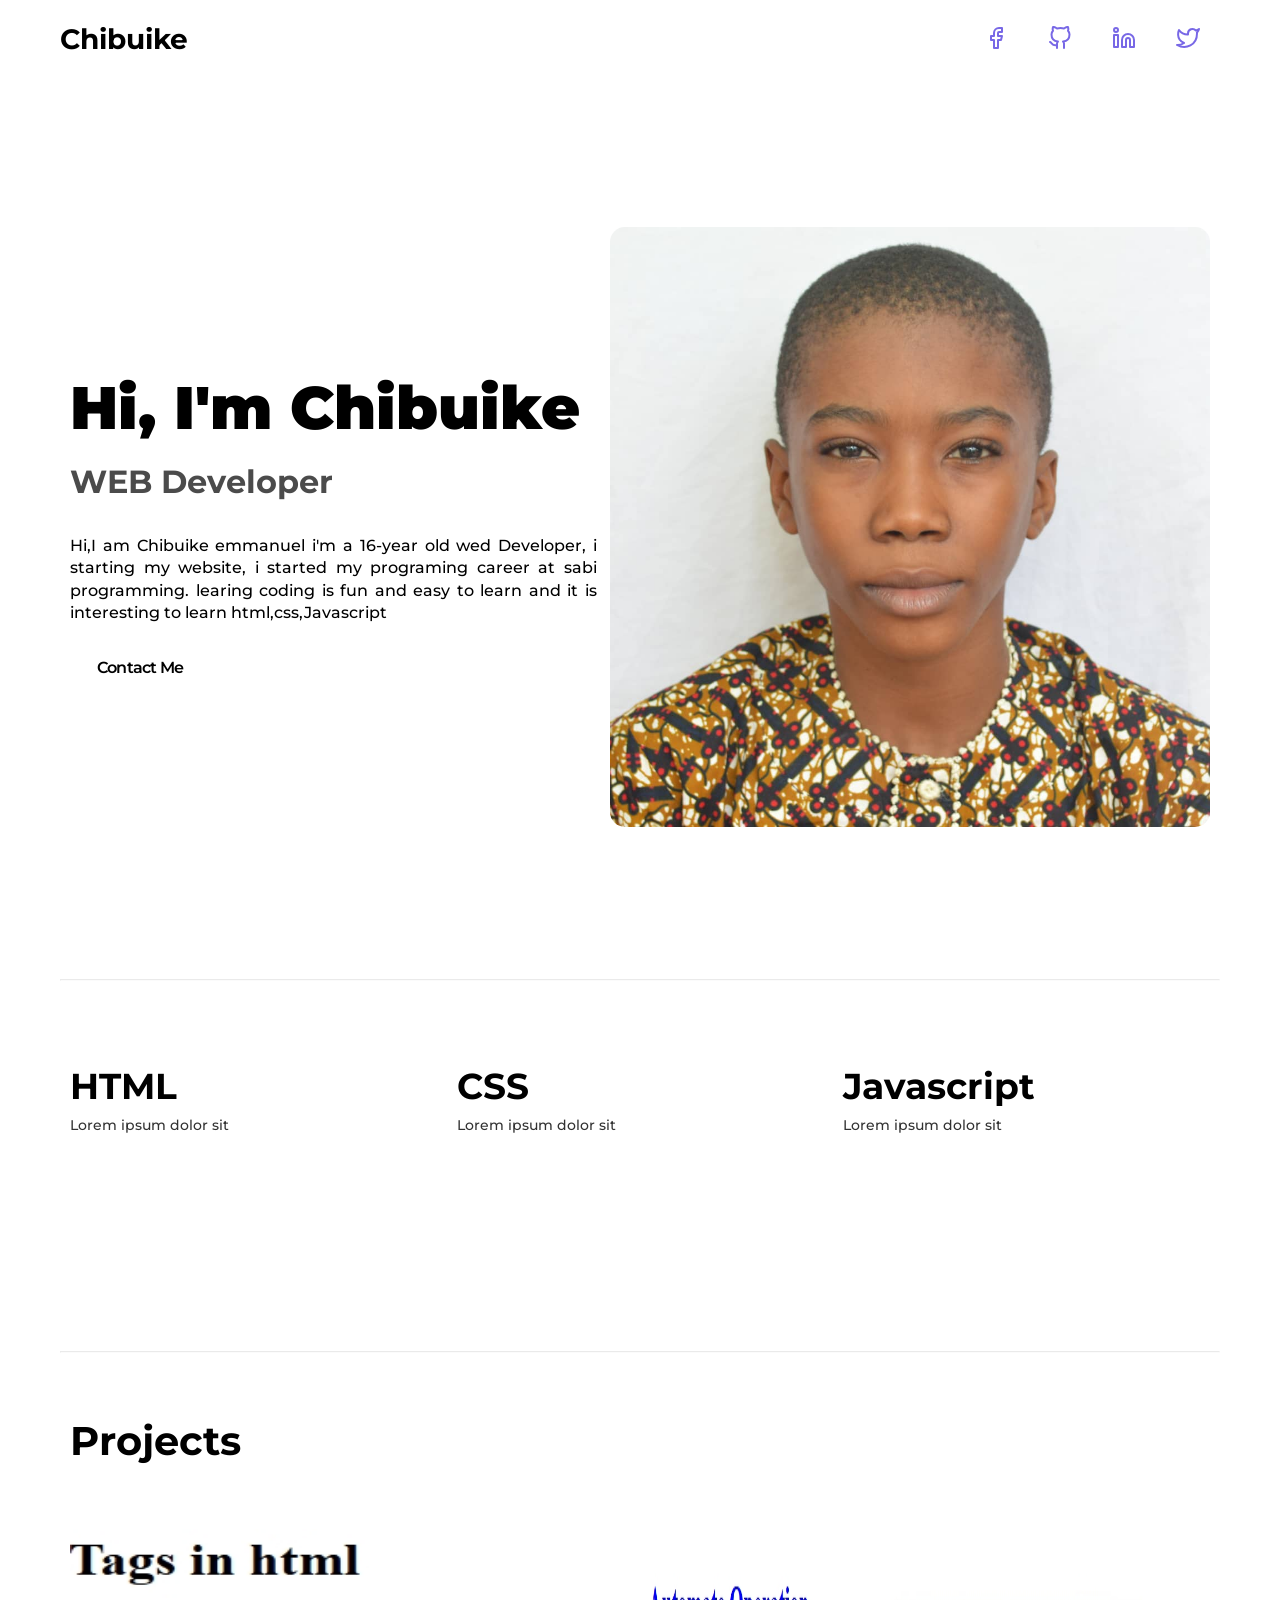
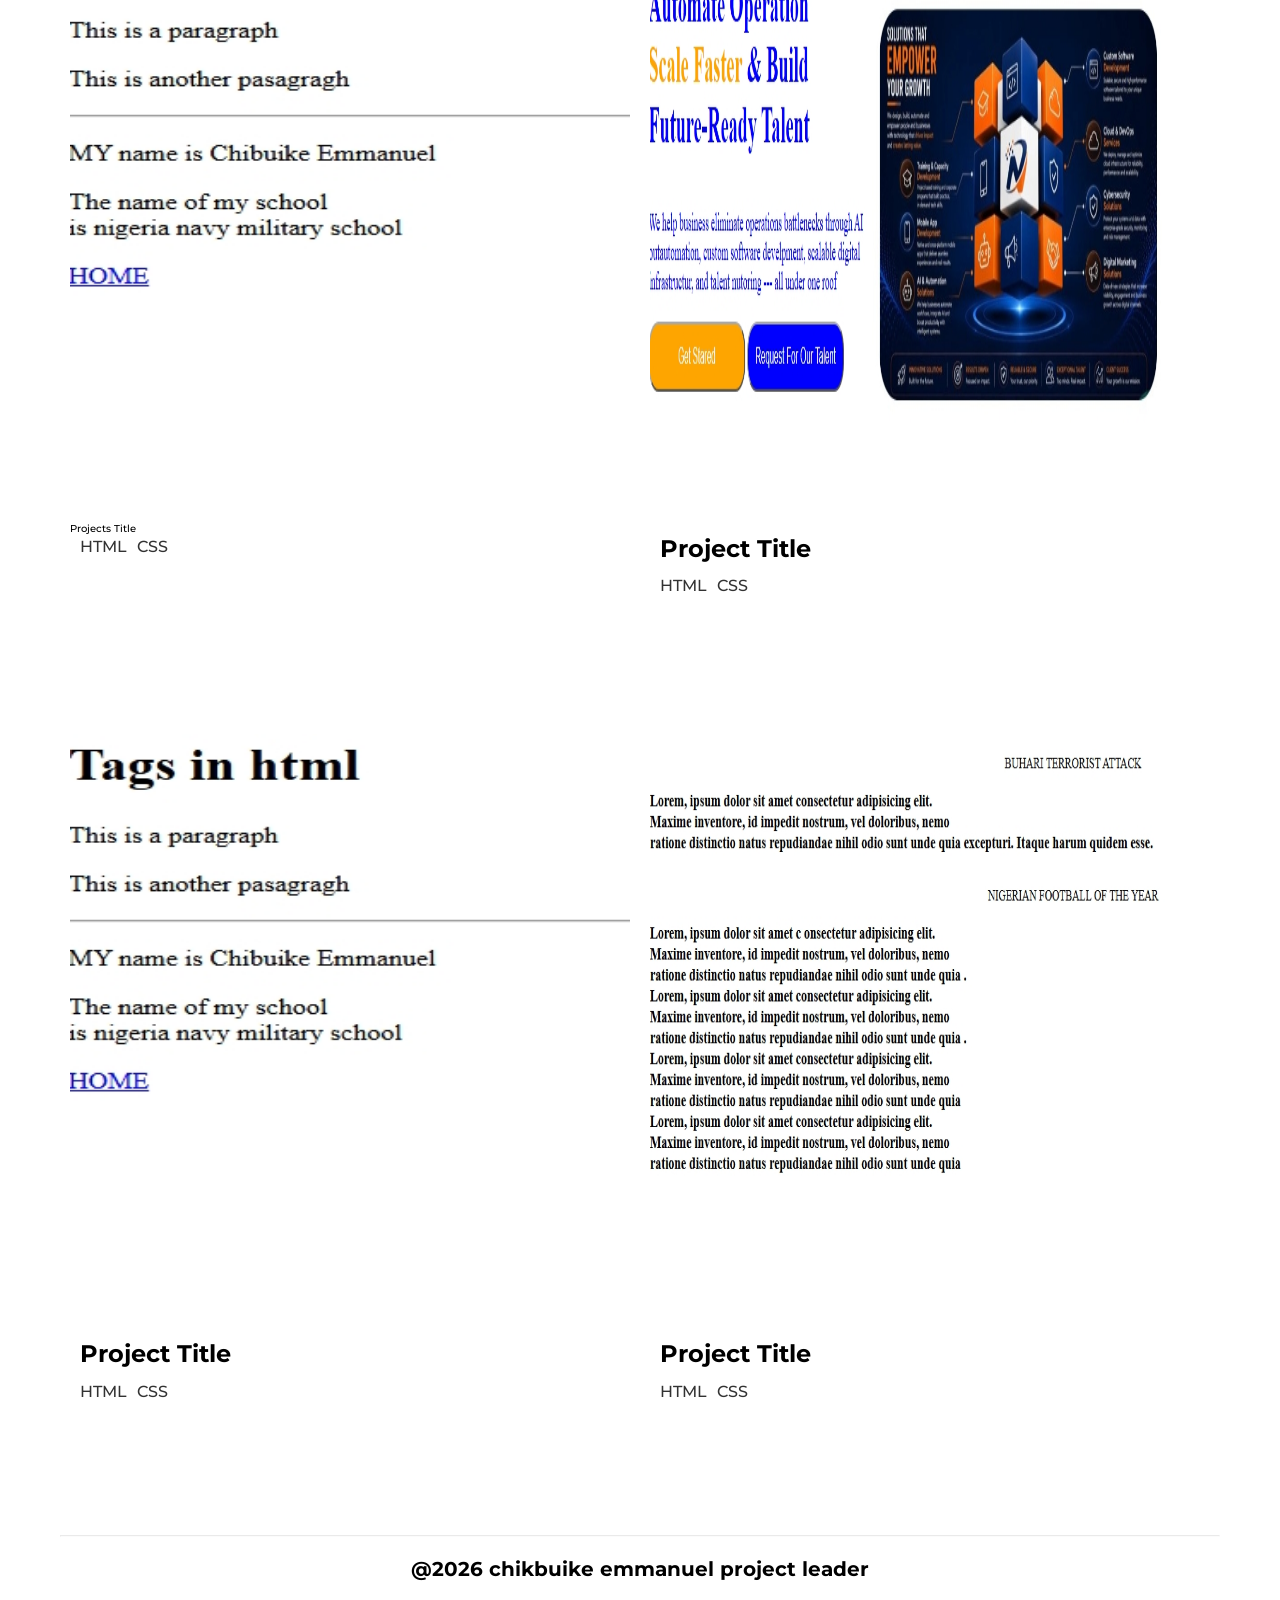
<file: index.html>
<!DOCTYPE html>
<html lang="en">

<head>
    <meta charset="UTF-8">
    <meta http-equiv="X-UA-Compatible" content="IE=edge">
    <meta name="viewport" content="width=device-width, initial-scale=1.0">
    <meta name="description" content="Basic Portfolio" />
    <title>My Project</title>
    <link rel="apple-touch-icon" sizes="180x180" href="apple-touch-icon.png">
    <link rel="icon" type="image/png" sizes="32x32" href="favicon-32x32.png">
    <link rel="icon" type="image/png" sizes="16x16" href="favicon-16x16.png">
    <link rel="manifest" href="site.webmanifest">
    <link rel="stylesheet" href="style.css">
</head>

<body>
    <div class="wrapper">
        <header>
            <nav class="navbar">
                <div class="navbar-title">
                    <h1>Chibuike</h1>
                </div>
                <div class="social-links">
                    <ul>
                        <li><a href="#"><img src="./images/facebook.svg" alt="facebook"></a></li>
                        <li><a href="#"><img src="./images/github.svg" alt="facebook"></a></li>
                        <li><a href="#"><img src="./images/linkedin.svg" alt="facebook"></a></li>
                        <li><a href="#"><img src="./images/twitter.svg" alt="facebook"></a></li>
                    </ul>
                </div>
            </nav>
        </header>
        <main>
            <section class="hero">
                <div class="hero-image">
                    <img class="images" src="Caputure.PMM.jpg" style="border-radius: 15px;" alt="Profile">
                </div>
                <div class="hero-info">
                    <h1>
                        Hi, I'm <span>Chibuike</span>
                    </h1>
                    <h2>
                        WEB Developer
                    </h2>
                    <p>
                        
                    Hi,I am Chibuike emmanuel
                    i'm a 16-year old wed Developer, i starting my website, i started my programing career at
                    sabi programming. learing coding is fun and easy to learn and it is interesting to learn 
                    html,css,Javascript
                        
                    
                    </p>
                    <a href="#" class="button">Contact Me</a>
                </div>
            </section>
            <hr>
            <section class="skills">
                <div class="skills-card">
                    <h2>HTML</h2>
                    <p>Lorem ipsum dolor sit</p>
                </div>
                <div class="skills-card">
                    <h2>CSS</h2>
                    <p>Lorem ipsum dolor sit</p>
                </div>
                <div class="skills-card">
                    <h2>Javascript</h2>
                    <p>Lorem ipsum dolor sit</p>
                </div>
            </section>
            <hr>
            <section class="projects-info">
                <h1>Projects</h1>
                <div class="projects-cards">
                    <div class="project-card-info">
                        <img src="Screenshot_2-9-2026_114125_.jpeg" width="512" alt="Projects" class="card-info"
                        <h2> Projects Title</h2>
                        <ul>

                            <li>HTML</li>
                            <li>CSS</li>
                        </ul>
                    </div>
                    <div class="project-card-info">
                        <img src="Screenshot_2-9-2026_121855_.jpeg" width="512" alt="Projets" class="card-info">
                        <h2>Project Title</h2>
                        <ul>

                            <li>HTML</li>
                            <li>CSS</li>
                        </ul>
                    </div>
                    <div class="project-card-info">
                        <img src="Screenshot_2-9-2026_114125_.jpeg" width="512" alt="Projets" class="card-info">
                        <h2>Project Title</h2>
                        <ul>
                            <li>HTML</li>
                            <li>CSS</li>
                        </ul>
                    </div>
                    <div class="project-card-info">
                        <img src="Screenshot_2-9-2026_114656_.jpeg" width="512" alt="Projets" class="card-info">
                        <h2>Project Title</h2>
                        <ul>
                            <li>HTML</li>
                            <li>CSS</li>
                        </ul>
                    </div>
                </div>
            </section>
            <hr>
        </main>
    </div>
    <footer>
        <div class="class2"></div><h1>@2026 chikbuike emmanuel
            project leader
        </h1>
    </footer>
</body>

</html>
</file>
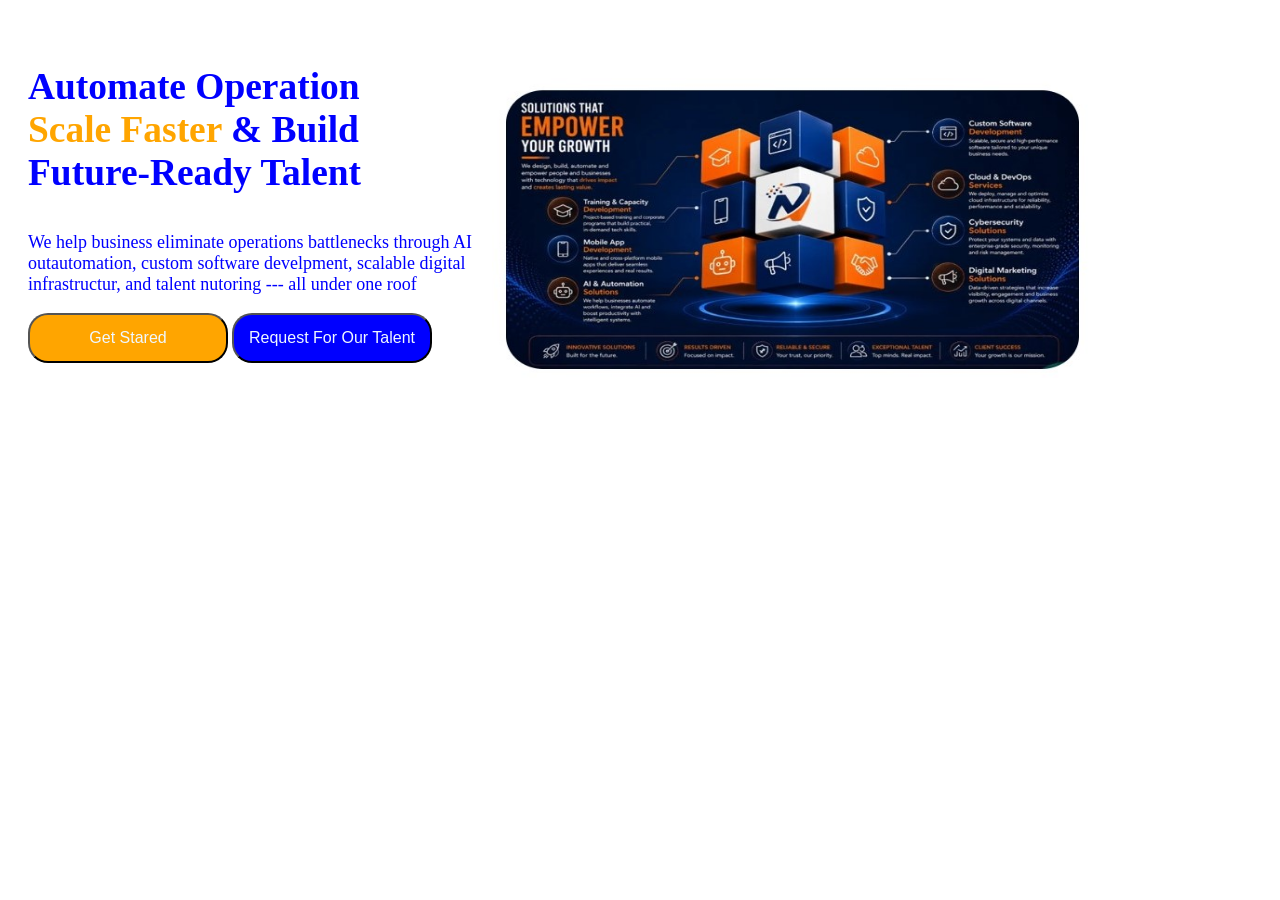
<file: class.html>
<!DOCTYPE html>
<html lang="en">
<head>
    <meta charset="UTF-8">
    <meta name="viewport" content="width=device-width, initial-scale=1.0">
    <title>class work</title>
    <style>

            .container{
        display:flex;
        flex-wrap:wrap;
        padding:20px;
        gap:20px;
        }
        
        .container img{
          margin-top: 50px;
        }
        .heading {
            color: blue;
            font-size: xx-large;
        }
        button{
            border-radius: 20px;
            height: 50px;
            width: 200px;
            font-size: medium;
            color: aliceblue;
        }


    </style>
</head>
<body>
  <div class="container"> 
    <div> 
        <div class="heading">
<h3> Automate Operation <br> <span style="color: orange;">Scale Faster </span> & Build <br> Future-Ready Talent </h3>
</div>
<div style="color: blue; font-size:large;" >
<p> We help business eliminate operations battlenecks through AI <br>outautomation, custom software develpment, scalable digital <br> infrastructur, and talent nutoring --- all under one roof </p>
</div>

<div >
<button style="background-color: orange;"> Get Stared </button>
<button  style="background-color: blue;"> Request For Our Talent </button>
</div>
</div>
<aside class="sidebar">
<img src="./simple-image.jpg" height="300" width="600">
</aside>
</div>
</body>
</html>
</file>
<file: style.css>
@import url('https://fonts.googleapis.com/css2?family=Montserrat:wght@400;500;600;800;900&display=swap');

root {
    --primary-color: #7868E6;
    --secondary-color: green;
    --bg-color: #EDEEF7;
    --text-color: #171e29;
}

*,
*::after,
*::before {
    box-sizing: border-box;
    padding: 0;
    margin: 0;
}

html {
    scroll-behavior: smooth;
    font-size: 62.5%;
}

body {
    font-family: 'Montserrat', sans-serif;
    line-height: 1.4;
    font-weight: 500;
    background-color: var(--bg-color);
    color: var(--text-color);
}

.wrapper {
    max-width: 1400px;
    margin: 0 auto;
}

a {
    text-decoration: none;
}

li {
    list-style: none;
}

header {
    width: 100%;
    padding: 2rem 1rem;
}

hr {
    border-color: var(--primary-color);
    opacity: .2;
}

.navbar {
    display: flex;
    justify-content: space-between;
    align-items: center;
}

.navbar-title h1 {
    font-size: 28px;
}

.social-links ul {
    display: flex;
}

.social-links ul li {
    margin: 0 .66rem;
}

.hero {
    width: 100%;
    padding: 1rem;
    display: flex;
    flex-direction: column;
    justify-content: center;
    align-items: center;
    gap: 1.3em;
    min-height: 100vh;
}

.hero-info {
    padding: 2rem 0;
    text-align: center;
}

.hero-info h1 {
    font-size: 36px;
    font-weight: 800;
}

.hero-info h1 span {
    border-bottom: 3px solid var(--primary-color);
    padding-bottom: .022rem;
    margin-bottom: 1rem;
}

.hero-info h2 {
    padding: 0 0 2rem 0;
    font-size: 24px;
    opacity: .7;
}

.hero-info p {
    font-size: 16px;
    margin-bottom: 2rem;
    word-wrap: break-word;
    text-align: justify;
}

.hero .hero-image {
    width: 256px;
}

.hero .hero-image .images {
    width: 256px;
}

.skills {
    padding: 6rem 1rem;
    display: grid;
    gap: 2em;
}

.skills-card {
    padding: 2rem 0;
    text-align: center;
}

.skills-card h2 {
    font-size: 36px;
    margin-bottom: .13em;
}

.skills-card p {
    font-size: 14px;
    opacity: .8;
}

.projects-info {
    margin: 1.5em 0;
    min-height: 100vh;
    padding: 0 1rem;
}

.projects-info h1 {
    margin: 1.5em 0;
    text-align: center;
    font-size: 40px;
}

.projects-cards {
    display: grid;
    gap: 2em;
}

.project-card-info h2 {
    font-size: 24px;
    margin: 1rem;
}

.project-card-info ul {
    display: flex;
}

.project-card-info ul li:first-child {
    margin: 0 0 0 1rem;
}

.project-card-info ul li {
    text-transform: uppercase;
    margin: 0 1rem;
    font-size: 16px;
    opacity: .8;
}

.project-card-info .card-info {
    width: 100%;
}

.project-card-info img {
    object-fit: fill;
    width: 50%;
    height: 75%;
}

.button {
    align-items: center;
    background-color: none;
    border: 2px solid var(--primary-color);
    box-sizing: border-box;
    color: var(--primary-color);
    cursor: pointer;
    display: inline-flex;
    fill: var(--primary-color);
    font-size: 16px;
    font-weight: 600;
    height: 48px;
    justify-content: center;
    letter-spacing: -.8px;
    line-height: 24px;
    min-width: 140px;
    outline: 0;
    padding: 0 17px;
    text-align: center;
    text-decoration: none;
    transition: all .3s;
    user-select: none;
    -webkit-user-select: none;
    touch-action: manipulation;
}

.button:focus {
    color: #171e29;
}

.button:hover {
    border-color: var(--primary-color);
    color: var(--primary-color);
    fill: var(--primary-color);
}

.button:active {
    border-color: var(--primary-color);
    color: var(--primary-color);
    fill: var(--primary-color);
}

footer {
    display: flex;
    align-items: center;
    justify-content: center;
    left: 0;
    bottom: 0;
    width: 100%;
    color: var(--text-color);
    text-align: center;
    height: 64px;
}

@media (min-width:769px) and (max-width:1024px) {
    header {
        padding: 2rem 3rem;
    }

    .social-links ul li {
        margin: 0 2rem;
    }

    .social-links ul li {
        margin: 0 1rem;
    }

    main {
        padding: 0 3rem;
    }

    .hero {
        flex-direction: row;
        justify-content: space-between;
        align-items: center;
    }

    .hero-info {
        text-align: left;
    }

    .hero-info h1 {
        font-size: 50px;
    }

    .hero .hero-info {
        order: 1;
    }

    .hero .hero-image {
        order: 2;
    }

    .hero .hero-image {
        width: 480px;
    }

    .hero .hero-image .images {
        width: 480px;
    }

    .button {
        min-width: 170px;
    }

    .skills {
        grid-template-columns: repeat(2, 1fr);
        grid-template-rows: repeat(2, 1fr);
    }

    .skills-card {
        text-align: start;
    }

    .projects-info h1 {
        text-align: start;
    }

    .projects-cards {
        grid-template-columns: repeat(2, 1fr);
        grid-template-rows: repeat(2, 1fr);
    }
}

@media (min-width:1025px) {
    header {
        padding: 2rem 6rem;
    }

    .social-links ul li {
        margin: 0 2rem;
    }

    main {
        padding: 0 6rem;
    }

    .hero {
        flex-direction: row-reverse;
        justify-content: space-between;
        align-items: center;
    }

    .hero-info {
        text-align: left;
        max-width: 640px;
    }

    .hero-info h1 {
        font-size: 60px;
        margin-bottom: 1rem;
        font-weight: 900;
    }

    .hero-info h2 {
        font-size: 32px;
        margin-bottom: 1rem;
    }

    .hero-info p {
        text-align: justify;
    }

    .hero .hero-image {
        width: 600px;
    }

    .hero .hero-image .images {
        width: 600px;
    }

    .skills {
        grid-template-columns: repeat(3, 1fr);
        grid-template-rows: repeat(2, 1fr);
    }

    .skills-card {
        text-align: start;
    }

    .projects-cards {
        grid-template-columns: repeat(2, 1fr);
        grid-template-rows: repeat(2, 1fr);
    }

    .projects-info h1 {
        text-align: start;
    }
}
.class2{
    color: black,blue;
}
</file>
